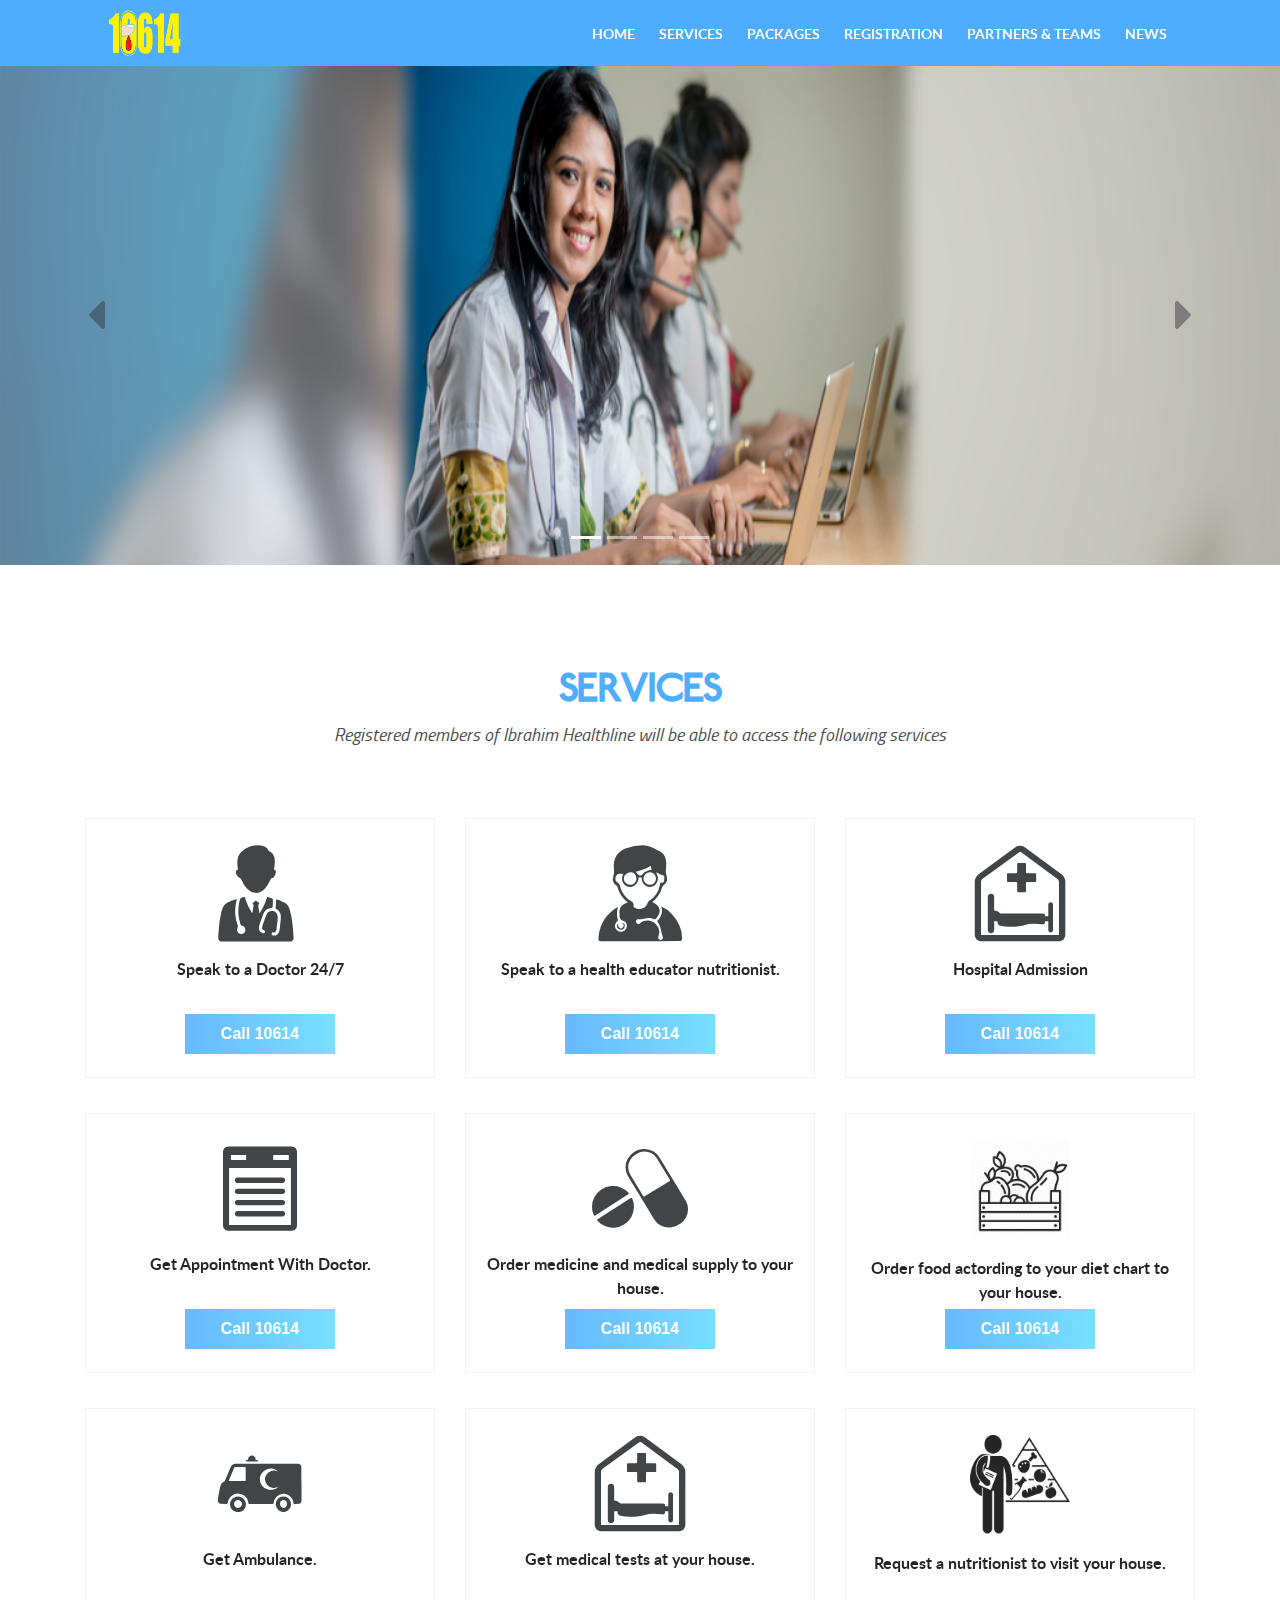
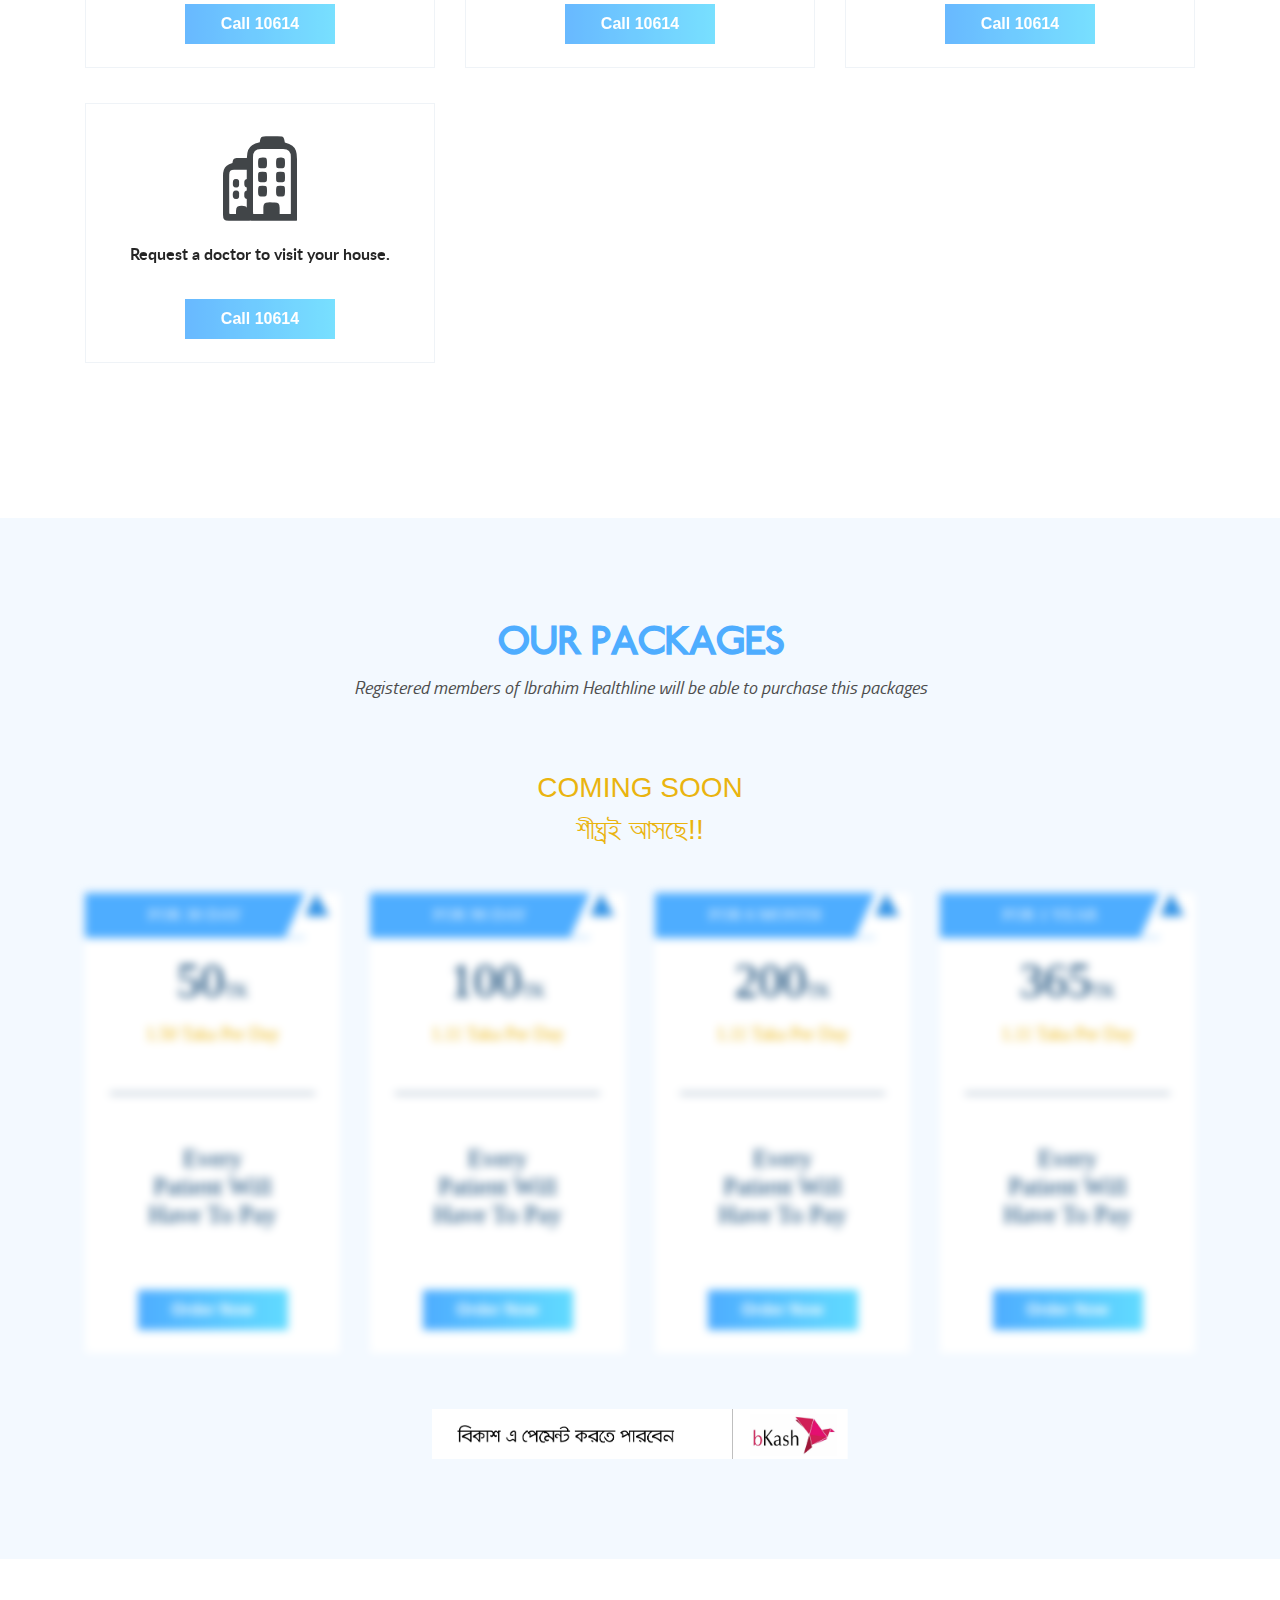
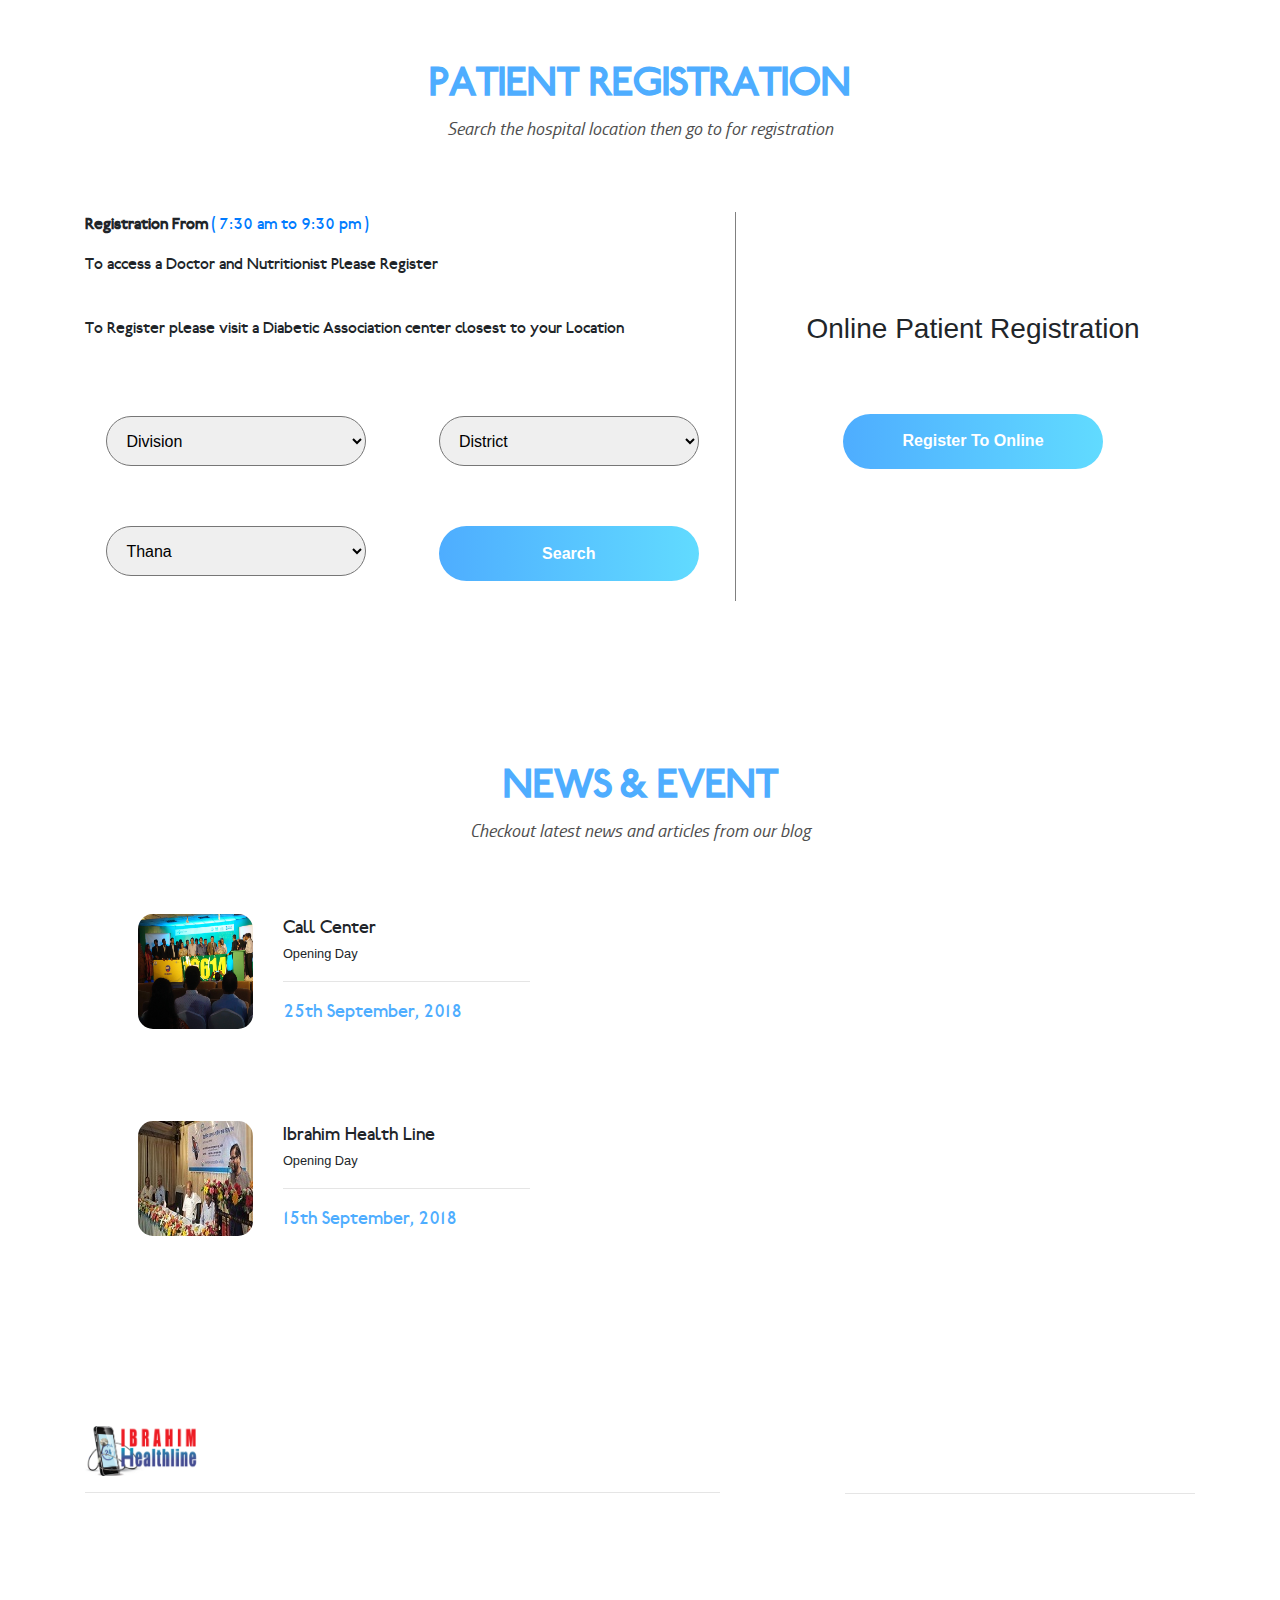
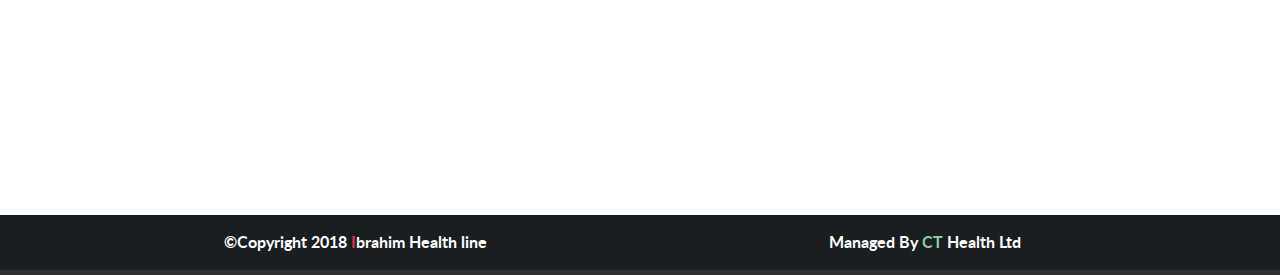
<file: index.html>
<!DOCTYPE html>
<html lang="en">
<head>
    <meta charset="UTF-8">
    <title>IHealthLine</title>
    <meta charset="utf-8">
    <meta name="viewport" content="width=device-width, initial-scale=1">
    <link rel="shortcut icon" type="image/x-icon" href="images/logo/logo-banner.png" class="">
    <link rel="stylesheet" href="css/bootstrap.css">
    <link rel="stylesheet" href="css/fontawesome-all.css">
    <link rel="stylesheet" href="css/icofont.min.css">
    <link rel="stylesheet" href="css/style.css">
    <link rel="stylesheet" href="css/responsive.css">
    <style>
        .carousel-inner img {
            width: 100%;
            height: 100%;
        }
    </style>
</head>
<body>
<a id="back2Top" title="Back to top" href="#"><i class="fa fa-caret-up"></i></a>
    <header class="bg-header">
        <div class="fixed-top">
            <div class="container">
                <div class="navbar-expand-lg">
                    <nav class="navbar" id="myMenu2">
                        <a href="index.html" class="navbar-brand">
                            &nbsp;<img src="images/logo/10614.png" alt="logo2" class="logo-responsive">
                            <!--<img src="images/logo/logo-banner.png" alt="logo" class="logo-responsive">-->
                        </a>
                        <button id="demo" class="navbar-toggler" type="button" data-toggle="collapse" data-target="#myMenu">
                            <span class="fa fa-bars fa-1x text-muted"></span>
                        </button>
                        <div class="collapse navbar-collapse" id="myMenu">
                            <ul id="mMenu" class="navbar-nav ml-auto">
                                <li class="nav-item"><a href="index.html" class="nav-link check">Home</a></li>
                                <li class="nav-item"><a href="#services" class="nav-link check">Services</a></li>
                                <li class="nav-item"><a href="#packages" class="nav-link check">Packages</a></li>
                                <li class="nav-item"><a href="#reg" class="nav-link check">Registration</a></li>
                                <li class="nav-item"><a href="team.html" class="nav-link check">Partners & Teams</a></li>
                                <li class="nav-item"><a href="#news" class="nav-link check">News</a></li>
                            </ul>
                        </div>
                    </nav>
                </div>
            </div>
        </div>
    </header>

    <!--*****************************************************************-->

    <main>
        <div class="header-gallery">
            <div id="myCarousel" class="carousel slide" data-ride="carousel" data-interval="1800">

                <!-- Indicators -->
                <ul class="carousel-indicators">
                    <li data-target="#myCarousel" data-slide-to="0" class="active"></li>
                    <li data-target="#myCarousel" data-slide-to="1"></li>
                    <li data-target="#myCarousel" data-slide-to="2"></li>
                    <li data-target="#myCarousel" data-slide-to="3"></li>
                </ul>

                <!-- The slideshow -->
                <div class="carousel-inner">
                    <div class="carousel-item active">
                        <a href="#" class="pop">
                            <img src="images/dummy/001.png" alt="3" class="top-gallery">
                        </a>
                    </div>
                </div>

                <!-- Left and right controls -->
                <a class="carousel-control-prev" href="#myCarousel" data-slide="prev">
                    <i class="fa fa-caret-left text-dark fa-3x"></i>
                </a>
                <a class="carousel-control-next" href="#myCarousel" data-slide="next">
                    <i class="fa fa-caret-right text-dark fa-3x"></i>
                </a>
            </div>
        </div>



        <section class="bg-services" id="services">
            <div class="container">
                <div class="row">
                    <div class="col-xl-12 col-lg-12 col-md-12">
                        <div class="content-title">
                            <h1>SERVICES</h1>
                            <small>Registered members of Ibrahim Healthline will be able to access the following services</small>
                        </div>
                    </div>
                </div>
                <div class="row">
                    <div class="col-xl-4 col-md-4 col-sm-6 col-12 text-center">
                        <div class="service-box">
                            <div class="inner-service">
                                <div class="pt-3 pb-3">
                                    <i class="icofont icofont-doctor icofont-6x"></i>
                                </div>
                                <p>Speak to a Doctor 24/7</p>
                            </div>
                            <!--<a href="#" class="btn btn-services">Call 10614</a>-->
                            <button class="btn-hover-p color-3 call">Call 10614</button>
                        </div>
                    </div>

                    <div class="col-xl-4 col-md-4 col-sm-6 col-12 text-center">
                        <div class="service-box">
                            <div class="inner-service">
                                <div class="pt-3 pb-3">
                                    <i class="icofont icofont-doctor-alt icofont-6x"></i>
                                </div>
                                <p>Speak to a health educator nutritionist.</p>
                            </div>
                            <button class="btn-hover-p color-3 call">Call 10614</button>
                        </div>
                    </div>

                    <div class="col-xl-4 col-md-4 col-sm-6 col-12 text-center">
                        <div class="service-box">
                            <div class="inner-service">
                                <div class="pt-3 pb-3">
                                    <i class="icofont icofont-patient-bed icofont-6x"></i>
                                </div>
                                <p>Hospital Admission</p>
                            </div>
                            <button class="btn-hover-p color-3 call">Call 10614</button>
                        </div>
                    </div>

                    <div class="col-xl-4 col-md-4 col-sm-6 col-12 text-center">
                        <div class="service-box">
                            <div class="inner-service">
                                <div class="pt-3 pb-3">
                                    <i class="icofont icofont-list icofont-6x"></i>
                                </div>
                                <p>Get Appointment With Doctor.</p>
                            </div>
                            <button class="btn-hover-p color-3 call">Call 10614</button>
                        </div>
                    </div>

                    <div class="col-xl-4 col-md-4 col-sm-6 col-12 text-center">
                        <div class="service-box">
                            <div class="inner-service">
                                <div class="pt-3 pb-3">
                                    <i class="icofont icofont-pills icofont-6x"></i>
                                </div>
                                <p>Order medicine and medical supply to your house.</p>
                            </div>
                            <button class="btn-hover-p color-3 call">Call 10614</button>
                        </div>
                    </div>

                    <div class="col-xl-4 col-md-4 col-sm-6 col-12 text-center">
                        <div class="service-box">
                            <div class="inner-service">
                                <div class="pt-3 pb-3">
                                    <img src="images/Fruit_box-512.png" alt="service" class="service-img-res">
                                </div>
                                <p>Order food actording to your diet chart to your house.</p>
                            </div>
                            <button class="btn-hover-p color-3 call">Call 10614</button>
                        </div>
                    </div>

                    <div class="col-xl-4 col-md-4 col-sm-6 col-12 text-center">
                        <div class="service-box">
                            <div class="inner-service">
                                <div class="pt-3 pb-3">
                                    <i class="icofont icofont-ambulance-crescent icofont-6x"></i>
                                </div>
                                <p>Get Ambulance.</p>
                            </div>
                            <button class="btn-hover-p color-3 call">Call 10614</button>
                        </div>
                    </div>

                    <div class="col-xl-4 col-md-4 col-sm-6 col-12 text-center">
                        <div class="service-box">
                            <div class="inner-service">
                                <div class="pt-3 pb-3">
                                    <i class="icofont icofont-patient-bed icofont-6x"></i>
                                </div>
                                <p>Get medical tests at your house.</p>
                            </div>
                            <button class="btn-hover-p color-3 call">Call 10614</button>
                        </div>
                    </div>

                    <div class="col-xl-4 col-md-4 col-sm-6 col-12 text-center">
                        <div class="service-box">
                            <div class="inner-service">
                                <div class="pt-3 pb-3">
                                    <img src="images/kurse.png" alt="service" class="service-img-res">
                                </div>
                                <p>Request a nutritionist to visit your house.</p>
                            </div>
                            <button class="btn-hover-p color-3 call">Call 10614</button>
                        </div>
                    </div>

                    <div class="col-xl-4 col-md-4 col-sm-6 col-12 text-center">
                        <div class="service-box">
                            <div class="inner-service">
                                <div class="pt-3 pb-3">
                                    <i class="icofont icofont-building-alt icofont-6x"></i>
                                </div>
                                <p>Request a doctor to visit your house.</p>
                            </div>
                            <button class="btn-hover-p color-3 call">Call 10614</button>
                        </div>
                    </div>
                </div>
            </div>
        </section>

        <section class="bg-packages" id="packages">
            <div class="container">
                <div class="row">
                    <div class="col-xl-12 col-lg-12 col-md-12">
                        <div class="content-title">
                            <h1>OUR PACKAGES</h1>
                            <small>Registered members of Ibrahim Healthline will be able to purchase this packages</small>
                        </div>
                    </div>
                </div>
                <div class="row">
                    <div class="col-md-12">
                        <h3 class="text-center text-web">COMING SOON</h3>
                        <h3 class="text-center text-web">শীঘ্রই আসছে!!</h3>
                    </div>
                    <div class="col-xl-3 col-lg-3 col-md-6 col-sm-6 col-12 text-center pt-3 pb-3">
                        <div class="pack">
                            <p class="img-top-one for-day">FOR 30 DAY</p>
                            <p class="img-top-two"></p>
                            <div class="package-top">
                                <p class="tk-one">50<span class="tk-two">TK</span></p>
                                <p class="tk-per-day">1.50 Taka Per Day</p>
                                <img src="images/packages/hr.png" alt="">
                                <p class="package-every">Every<br>
                                    Patient Will<br>
                                    Have To Pay</p>
                                <button class="btn-hover-p color-3">Order Now</button>
                            </div>
                        </div>
                    </div>
                    <div class="col-xl-3 col-lg-3 col-md-6 col-sm-6 col-12 text-center pt-3 pb-3">
                        <div class="pack">
                            <p class="img-top-one for-day">FOR 90 DAY</p>
                            <p class="img-top-two"></p>
                            <div class="package-top">
                                <p class="tk-one">100<span class="tk-two">TK</span></p>
                                <p class="tk-per-day">1.11 Taka Per Day</p>
                                <img src="images/packages/hr.png" alt="">
                                <p class="package-every">Every<br>
                                    Patient Will<br>
                                    Have To Pay</p>
                                <button class="btn-hover-p color-3">Order Now</button>
                            </div>
                        </div>
                    </div>
                    <div class="col-xl-3 col-lg-3 col-md-6 col-sm-6 col-12 text-center pt-3 pb-3">
                        <div class="pack">
                            <p class="img-top-one for-day">FOR 6 MONTH</p>
                            <p class="img-top-two"></p>
                            <div class="package-top">
                                <p class="tk-one">200<span class="tk-two">TK</span></p>
                                <p class="tk-per-day">1.11 Taka Per Day</p>
                                <img src="images/packages/hr.png" alt="">
                                <p class="package-every">Every<br>
                                    Patient Will<br>
                                    Have To Pay</p>
                                <button class="btn-hover-p color-3">Order Now</button>
                            </div>
                        </div>
                    </div>
                    <div class="col-xl-3 col-lg-3 col-md-6 col-sm-6 col-12 text-center pt-3 pb-3">
                        <div class="pack">
                            <p class="img-top-one for-day">FOR 1 YEAR</p>
                            <p class="img-top-two"></p>
                            <div class="package-top">
                                <p class="tk-one">365<span class="tk-two">TK</span></p>
                                <p class="tk-per-day">1.11 Taka Per Day</p>
                                <img src="images/packages/hr.png" alt="">
                                <p class="package-every">Every<br>
                                    Patient Will<br>
                                    Have To Pay</p>
                                <button class="btn-hover-p color-3">Order Now</button>
                            </div>
                        </div>
                    </div>
                    <div class="row m-auto bkash-section">
                        <img src="images/packages/bkash.png" alt="" class="bkash img-responsive2">
                    </div>
                </div>
            </div>
        </section>

        <section class="bg-reges" id="reg">
            <div class="container">
                <div class="row">
                    <div class="col-xl-12 col-lg-12 col-md-12">
                        <div class="content-title">
                            <h1>PATIENT REGISTRATION</h1>
                            <small>Search the hospital location then go to for registration</small>
                        </div>
                    </div>
                </div>
                <div class="row">
                    <div class="col-md-7 col-sm-12">
                        <p><b>Registration From</b> <span class="text-primary">( 7:30 am  to  9:30 pm  )</span></p>
                        <p>To access a Doctor and Nutritionist Please Register</p>
                        <br/>
                        <p>To Register please visit a Diabetic Association center closest to your Location</p>
                        <form>
                            <div class="row">
                                <div class="col-md-6 col-sm-12 check-box">
                                    <select class="">
                                        <option value="division">Division</option>
                                        <option value="">Dhaka</option>
                                        <option value="">Chittagong</option>
                                        <option value="">Rajshahi</option>
                                        <option value="">Shylet</option>
                                        <option value="">Mymensingh</option>
                                        <option value="">Khulna</option>
                                        <option value="">Barisal</option>
                                        <option value="">Rangpur</option>
                                    </select>
                                </div>
                                <div class="col-md-6 col-sm-12 check-box">
                                    <select class="">
                                        <option value="district">District</option>
                                    </select>
                                </div>
                            </div>
                            <div class="row">
                                <div class="col-md-6 col-sm-12 check-box">
                                    <select class="">
                                        <option value="thana">Thana</option>
                                    </select>
                                </div>
                                <div class="col-md-6 col-sm-12 check-box">
                                    <button class="btn-hover color-3">Search</button>
                                </div>
                            </div>
                        </form>
                    </div>
                    <div class="col-md-5 col-sm-12 online-css">
                        <div class="">
                            <h3 class="text-center">Online Patient Registration</h3>
                            <div class="check-box">
                                <button id="onlineButton" class="btn-hover color-3" onclick="window.location.href='reg.html'; autoId();">Register To Online</button>
                                <!--<a href="new-registration.html#preges" class="btn btn-reges color-3">Register To Online</a>-->
                            </div>
                        </div>
                    </div>
                </div>
            </div>
        </section>

        <section class="bg-news" id="news">
            <div class="container">
                <div class="row">
                    <div class="col-xl-12 col-lg-12 col-md-12">
                        <div class="content-title">
                            <h1>NEWS & EVENT</h1>
                            <small>Checkout latest news and articles from our blog</small>
                        </div>
                    </div>
                </div>

                <div class="row">
                    <div class="col-md-5 col-sm-12">
                        <div class="row">
                            <div class="col-md-5 col-sm-12 col-12 text-right">
                                <img src="images/news/DSC_0494.jpg" class="news-image">
                            </div>
                            <div class="col-md-7 news-box">
                                <p>Call Center</p>
                                <small>Opening Day</small>
                                <hr>
                                <p><span style="color: #4eadff">25th September, 2018</span></p>
                                <br/>
                            </div>
                        </div>
                        <br/>
                        <br/>
                        <br/>
                        <div class="row">
                            <div class="col-md-5 col-sm-12 col-12 text-right">
                                <img src="images/news/4.jpg" class="news-image">
                            </div>
                            <div class="col-md-7 col-sm-12 col-12 news-box">
                                <p>Ibrahim Health Line</p>
                                <small>Opening Day</small>
                                <hr>
                                <p><span style="color: #4eadff">15th September, 2018</span></p>
                                <br/>
                            </div>
                        </div>
                    </div>
                    <div class="col-md-7 col-sm-12 col-12 text-center">
                        <iframe width="100%" height="320" src="https://www.youtube.com/embed/KBcvNp6l2GQ" frameborder="0" allow="autoplay; encrypted-media" allowfullscreen></iframe>
                    </div>
                </div>
            </div>
        </section>

        <!--<section class="bg-partners">-->
            <!--<div class="container">-->
                <!--<div class="row">-->
                    <!--&lt;!&ndash;<div class="col-md-3"></div>&ndash;&gt;-->
                    <!--<div class="col-md-12 text-center">-->
                        <!--<a href="#"><img src="images/logo/logo1.png" class="parteners-logo"></a>-->
                        <!--<a href="#"><img src="images/logo/logo2.png" class="parteners-logo"></a>-->
                        <!--<a href="#"><img src="images/logo/logo3.png" class="parteners-logo"></a>-->
                    <!--</div>-->
                    <!--&lt;!&ndash;<div class="col-md-3"></div>&ndash;&gt;-->
                <!--</div>-->
            <!--</div>-->
        <!--</section>-->
    </main>

    <footer>
        <section class="bg-top-foot">
            <div class="container">
                <div class="row">
                    <div class="col-md-7 col-sm-12">
                        <img src="images/logo/logo-banner.png" class="footer-logo">
                        <hr class="text-dark"/>
                        <p>
                            Ibrahim Healthline was inaugurated by the Honorable Minister, Ministry of Cultural Affairs Bangladesh, Asaduzzaman Noor on Sunday, 15th May 2016. Bangladesh Diabetic Association (BADAS) has more than 95 Centers across the country including the Affiliated and Sub-Affiliated Centers.
                            <br/><br/>To improve access to health care and in order to provide better accessibility to patients Bangladesh Diabetic Association (BADAS) opened its own telehealth service, Ibrahim Healthline. Patients can now have access to healthcare service through their mobiles. The Call Center of Ibrahim Healthline is currently being operated at National Healthcare Network (NHN), an enterprise of BADAS with over 20 medical centers.
                        </p>
                    </div>
                    <!--<div class="col-md-1"></div>-->
                    <div class="col-md-1"></div>
                    <div class="col-md-4 col-sm-12">
                        <h2>Contact Us</h2>
                        <hr class="text-dark"/>
                        <p><i class="fa fa-phone mr-3"></i>+880-1728-242424</p>
                        <p><i class="fa fa-envelope mr-3"></i>ihealth-line@gmail.com</p>
                        <p><i class="fab fa-facebook-f mr-3"></i>facebook/ihealthline.com</p>
                        <p><i class="fa fa-map-marker mr-3"></i>125/1, Darus Salam (Technical More), Mirpur-1, Dhaka 1216</p>
                    </div>
                </div>
            </div>
        </section>
        <section class="bg-middele-foot">
            <div class="container">
                <div class="row">
                    <div class="col-md-6 col-sm-12 footer-align">
                        <p>©Copyright 2018 <span class="text-danger">I</span>brahim Health line</p>
                    </div>
                    <div class="col-md-6 col-sm-12 footer-align">
                        <p>Managed By <span class="text-lemon">CT</span> Health Ltd</p>
                    </div>
                </div>
            </div>
        </section>
        <section class="bg-last-foot">

        </section>
    </footer>
<script src="js/jquery-3.3.1.js"></script>
<script src="js/bootstrap.js"></script>
<script src="js/script.js"></script>
<script>

</script>
</body>
</html>
</file>
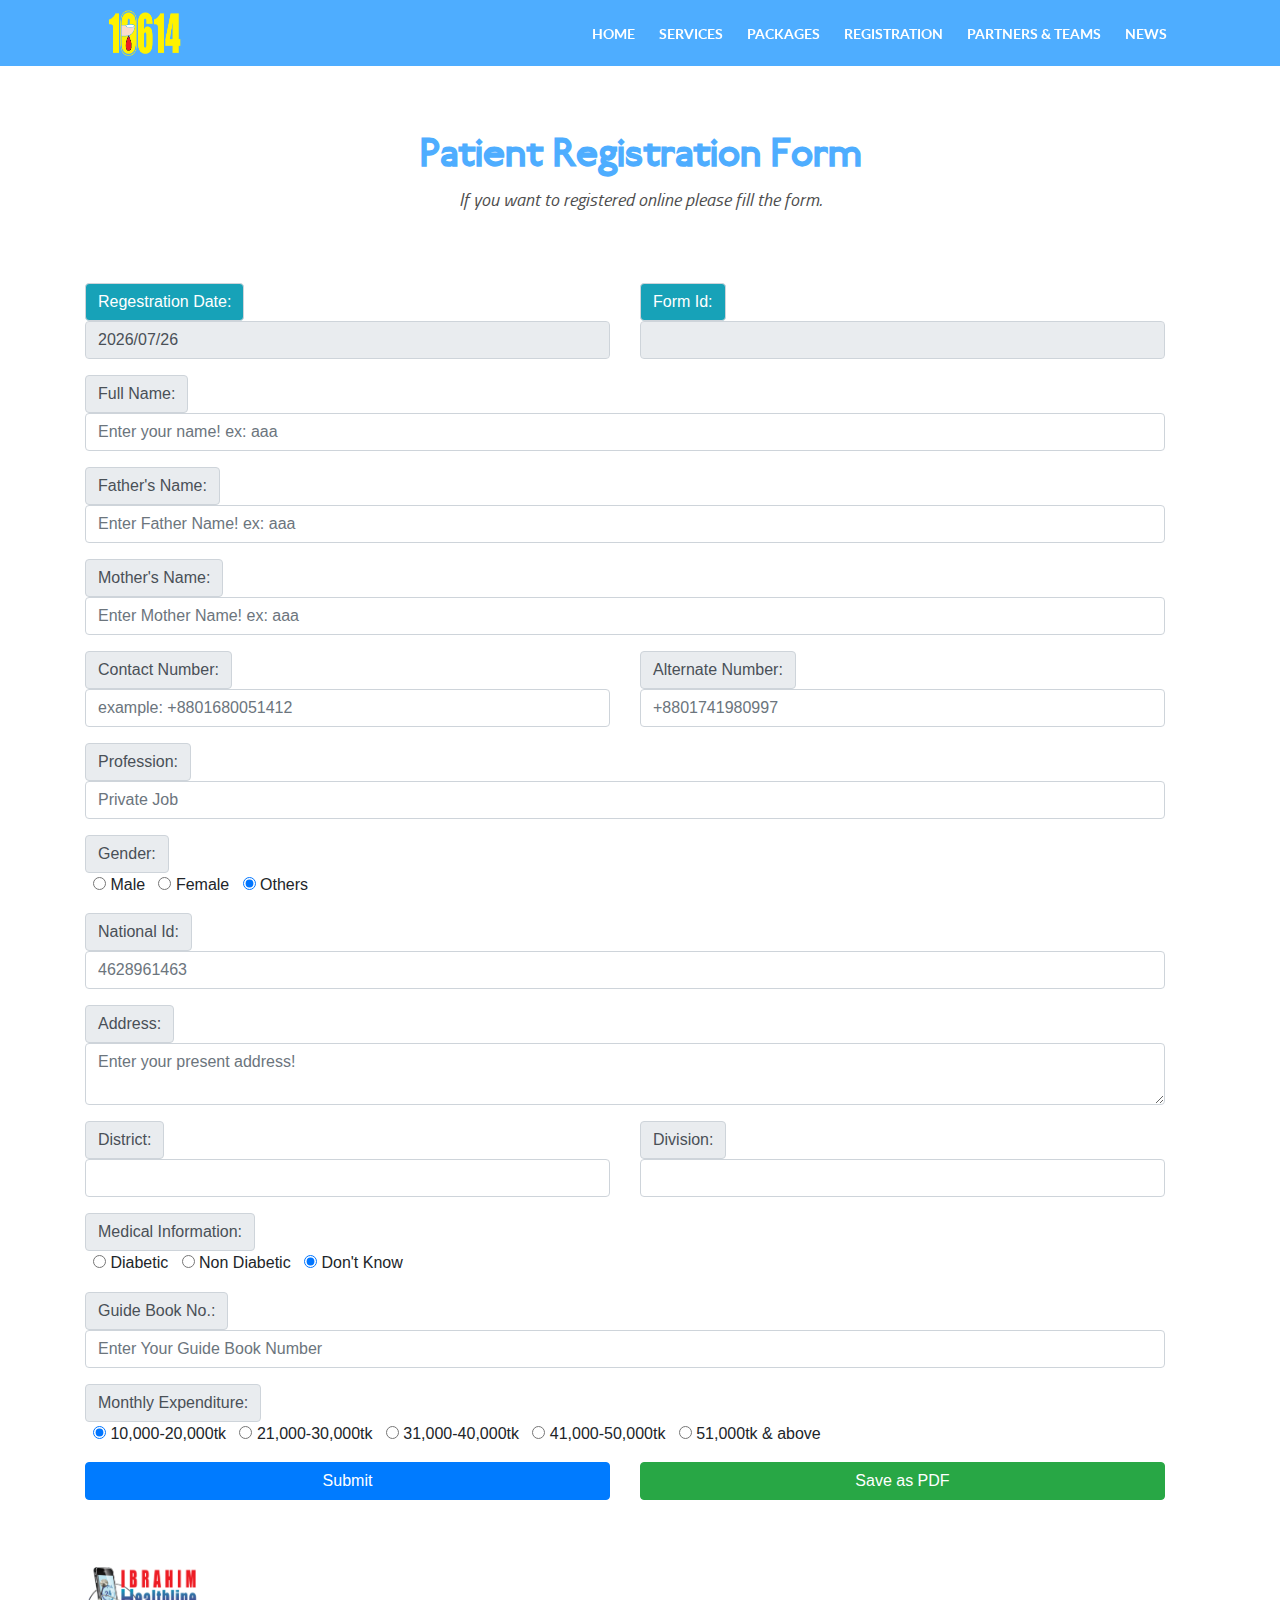
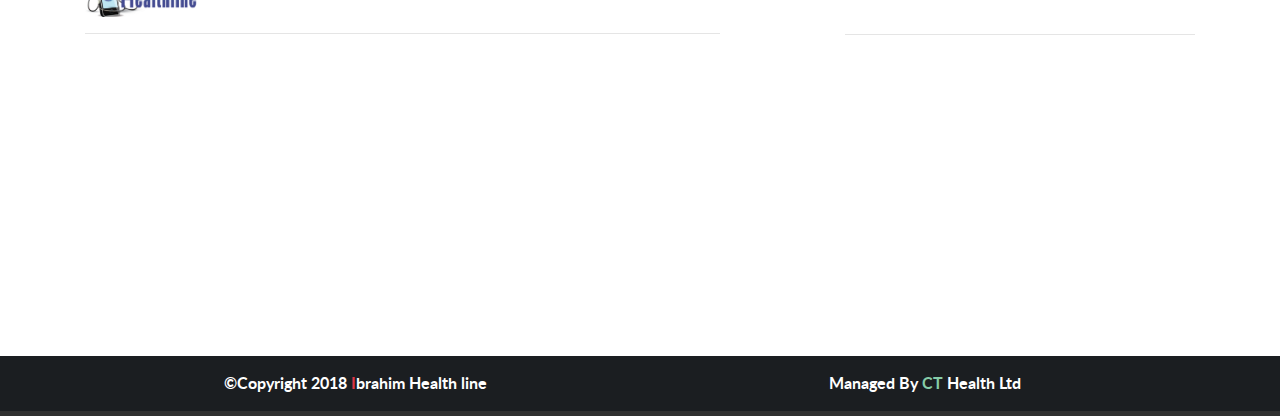
<file: reg.html>
<!DOCTYPE html>
<html lang="en">
<head>
    <meta charset="UTF-8">
    <title>IhealthLine</title>
    <meta charset="utf-8">
    <meta name="viewport" content="width=device-width, initial-scale=1">
    <link rel="shortcut icon" type="image/x-icon" href="images/logo/logo-banner.png" class="">
    <link rel="stylesheet" href="css/bootstrap.css">
    <link rel="stylesheet" href="css/fontawesome-all.css">
    <link rel="stylesheet" href="css/icofont.min.css">
    <link rel="stylesheet" href="css/style.css"/>
    <link rel="stylesheet" href="css/responsive.css"/>
</head>
<body>
<header class="bg-header">
    <div class="fixed-top">
        <div class="container">
            <div class="navbar-expand-lg">
                <nav class="navbar" id="myMenu2">
                    <a href="index.html" class="navbar-brand">
                        &nbsp;<img src="images/logo/10614.png" alt="logo2" class="logo-responsive">
                        <!--<img src="images/logo/logo-banner.png" alt="logo" class="logo-responsive">-->
                    </a>
                    <button id="demo" class="navbar-toggler" type="button" data-toggle="collapse" data-target="#myMenu">
                        <span class="fa fa-bars fa-1x text-muted"></span>
                    </button>
                    <div class="collapse navbar-collapse" id="myMenu">
                        <ul id="mMenu" class="navbar-nav ml-auto">
                            <li class="nav-item"><a href="index.html" class="nav-link check">Home</a></li>
                            <li class="nav-item"><a href="index.html#services" class="nav-link check">Services</a></li>
                            <li class="nav-item"><a href="index.html#packages" class="nav-link check">Packages</a></li>
                            <li class="nav-item"><a href="index.html#reg" class="nav-link check">Registration</a></li>
                            <li class="nav-item"><a href="team.html" class="nav-link check">Partners & Teams</a></li>
                            <li class="nav-item"><a href="index.html#news" class="nav-link check">News</a></li>
                        </ul>
                    </div>
                </nav>
            </div>
        </div>
    </div>
</header>
<main>
<section class="bg-reg">
    <div class="container">
        <div class="row">
            <div class="col-md-12 sohel-rana">
                <div class="content-title">
                    <h1>Patient Registration Form</h1>
                    <small>If you want to registered online please fill the form.</small>
                </div>
            </div>
        </div>
        <div class="row">
            <div class="col-md-12">
                <form action="" method="post">
                    <div class="input-group row">
                        <div class="col-md-6 mb-3">
                            <div class="input-group-prepend">
                                <span class="input-group-text" style="background-color: #17a2b8; color: white" id="rdatespan">Regestration Date: </span>
                            </div>
                            <input type="text" id="rdate" class="form-control" disabled>
                        </div>
                        <!--<div class="col-md-2"></div>-->
                        <div class="col-md-6 mb-3">
                            <div class="input-group-prepend">
                                <span class="input-group-text" style="background-color: #17a2b8; color: white" id="ridspan">Form Id: </span>
                            </div>
                            <input type="text" id="rid" class="form-control" disabled>
                        </div>
                    </div>


                    <div class="input-group row mb-3">
                        <div class="col-md-12">
                            <div class="input-group-prepend">
                                <span class="input-group-text" id="nameSpan">Full Name: </span>
                            </div>
                            <input type="text" placeholder="Enter your name! ex: aaa" class="form-control" id="name" required="" onkeyup="checkName(this)">
                        </div>
                    </div>

                    <div class="input-group row mb-3">
                        <div class="col-md-12">
                            <div class="input-group-prepend">
                                <span class="input-group-text" id="fnameSpan">Father's Name: </span>
                            </div>
                            <input type="text" placeholder="Enter Father Name! ex: aaa" class="form-control" id="fname" required="" onkeyup="checkName(this)">
                        </div>
                    </div>

                    <div class="input-group row mb-3">
                        <div class="col-md-12">
                            <div class="input-group-prepend">
                                <span class="input-group-text" id="mnameSpan">Mother's Name: </span>
                            </div>
                            <input type="text" placeholder="Enter Mother Name! ex: aaa" class="form-control" id="mname" required="" onkeyup="checkName(this)">
                        </div>
                    </div>



                    <div class="input-group row">
                        <div class="col-md-6 mb-3">
                            <div class="input-group-prepend">
                                <span class="input-group-text" id="conSpan">Contact Number: </span>
                            </div>
                            <input type="text" id="conNumber" class="form-control" placeholder="example: +8801680051412" onkeyup="checkName(this)">
                        </div>
                        <!--<div class="col-md-2"></div>-->
                        <div class="col-md-6 mb-3">
                            <div class="input-group-prepend">
                                <span class="input-group-text" id="aconSpan">Alternate Number: </span>
                            </div>
                            <input type="text" id="alterNumber" class="form-control" placeholder="+8801741980997" onkeyup="checkName(this)">
                        </div>
                    </div>

                    <div class="input-group row mb-3">
                        <div class="col-md-12">
                            <div class="input-group-prepend">
                                <span class="input-group-text" id="profSpan">Profession: </span>
                            </div>
                            <input type="text" placeholder="Private Job" class="form-control" id="prof" required="" onkeyup="checkName(this)">
                        </div>
                    </div>

                    <div class="input-group row mb-3">
                        <div class="col-md-3">
                            <div class="input-group-prepend">
                                <span class="input-group-text" id="gSpan">Gender: </span>
                            </div>
                        </div>
                        <div class="col-md-9 ml-2">
                            <input type="radio" name="gradio" value="male"  onclick="tempG(this)"> Male &nbsp;
                            <input type="radio" name="gradio" value="female" onclick="tempG(this)"> Female &nbsp;
                            <input type="radio" name="gradio" value="common" onclick="tempG(this)" checked> Others
                        </div>
                    </div>


                    <div class="input-group row mb-3">
                        <div class="col-md-12">
                            <div class="input-group-prepend">
                                <span class="input-group-text" id="nidSpan">National Id: </span>
                            </div>
                            <input type="text" placeholder="4628961463" class="form-control" id="nid" required="" onkeyup="checkName(this)">
                        </div>
                    </div>



                    <div class="input-group row mb-3">
                        <div class="col-md-12">
                            <div class="input-group-prepend">
                                <span class="input-group-text" id="addSpan">Address: </span>
                            </div>
                            <textarea placeholder="Enter your present address!" class="form-control" id="address" required="" onkeyup="checkName(this)"></textarea>
                        </div>
                    </div>

                    <div class="input-group row">
                        <div class="col-md-6 mb-3">
                            <div class="input-group-prepend">
                                <span class="input-group-text" id="distSpan">District: </span>
                            </div>
                            <input type="text" id="dist" class="form-control" onkeyup="checkName(this)">
                        </div>
                        <!--<div class="col-md-2"></div>-->
                        <div class="col-md-6 mb-3">
                            <div class="input-group-prepend">
                                <span class="input-group-text" id="divSpan">Division: </span>
                            </div>
                            <input type="text" id="div" class="form-control" onkeyup="checkName(this)">
                        </div>
                    </div>


                    <div class="input-group row mb-3">
                        <div class="col-md-3">
                            <div class="input-group-prepend">
                                <span class="input-group-text" id="mediSpan">Medical Information: </span>
                            </div>
                        </div>
                        <div class="col-md-9 ml-2">
                            <input type="radio" name="mediradio" value="diabetic" onclick="tempOn(this)"> Diabetic &nbsp;
                            <input type="radio" name="mediradio" value="nondiabetic" onclick="tempOn2(this)"> Non Diabetic &nbsp;
                            <input type="radio" name="mediradio" value="dontdiabetic" onclick="tempOn2(this)" checked> Don't Know &nbsp;
                        </div>
                        <div class="col-md-12">
                            <span id="diabeticMessage" class=""></span>
                        </div>
                    </div>

                    <div class="input-group row mb-3">
                        <div class="col-md-12">
                            <div class="input-group-prepend">
                                <span class="input-group-text" id="guiSpan">Guide Book No.: </span>
                            </div>
                            <input type="text" placeholder="Enter Your Guide Book Number" class="form-control" id="guide" onkeyup="checkName(this)">
                        </div>
                    </div>

                    <div class="input-group row mb-3">
                        <div class="col-md-3">
                            <div class="input-group-prepend">
                                <span class="input-group-text" id="mincSpan">Monthly Expenditure: </span>
                            </div>
                        </div>
                        <div class="col-md-9 ml-2">
                            <input type="radio" name="mincradio" value="me1" checked onclick="tempExp(this)"> 10,000-20,000tk &nbsp;
                            <input type="radio" name="mincradio" value="me2" onclick="tempExp(this)"> 21,000-30,000tk &nbsp;
                            <input type="radio" name="mincradio" value="me3" onclick="tempExp(this)"> 31,000-40,000tk &nbsp;
                            <input type="radio" name="mincradio" value="me4" onclick="tempExp(this)"> 41,000-50,000tk &nbsp;
                            <input type="radio" name="mincradio" value="me5"onclick="tempExp(this)"> 51,000tk & above &nbsp;
                        </div>
                    </div>

                    <div class="input-group row mb-3">
                        <div class="col-md-6">
                            <input type="submit" name="btn" value="Submit" class="btn btn-primary btn-block" onmouseover="check();" onmouseout="check2()">
                        </div>
                        <div class="col-md-6">
                            <input type="button" name="btn1" value="Save as PDF" class="btn btn-success btn-block">
                        </div>
                        <div class="col-md-12 text-center">
                            <span id="btnMessage" class=""></span>
                        </div>
                    </div>
                </form>
            </div>
        </div>
    </div>
</section>
</main>
<footer>
    <section class="bg-top-foot">
        <div class="container">
            <div class="row">
                <div class="col-md-7 col-sm-12">
                    <img src="images/logo/logo-banner.png" class="footer-logo">
                    <hr class="text-dark"/>
                    <p>
                        Ibrahim Healthline was inaugurated by the Honorable Minister, Ministry of Cultural Affairs Bangladesh, Asaduzzaman Noor on Sunday, 15th May 2016. Bangladesh Diabetic Association (BADAS) has more than 95 Centers across the country including the Affiliated and Sub-Affiliated Centers.
                        <br/><br/>To improve access to health care and in order to provide better accessibility to patients Bangladesh Diabetic Association (BADAS) opened its own telehealth service, Ibrahim Healthline. Patients can now have access to healthcare service through their mobiles. The Call Center of Ibrahim Healthline is currently being operated at National Healthcare Network (NHN), an enterprise of BADAS with over 20 medical centers.
                    </p>
                </div>
                <!--<div class="col-md-1"></div>-->
                <div class="col-md-1"></div>
                <div class="col-md-4 col-sm-12">
                    <h2>Contact Us</h2>
                    <hr class="text-dark"/>
                    <p><i class="fa fa-phone mr-3"></i>+880-1728-242424</p>
                    <p><i class="fa fa-envelope mr-3"></i>ihealth-line@gmail.com</p>
                    <p><i class="fab fa-facebook-f mr-3"></i>facebook/ihealthline.com</p>
                    <p><i class="fa fa-map-marker mr-3"></i>125/1, Darus Salam (Technical More), Mirpur-1, Dhaka 1216</p>
                </div>
            </div>
        </div>
    </section>
    <section class="bg-middele-foot">
        <div class="container">
            <div class="row">
                <div class="col-md-6 col-sm-12 footer-align">
                    <p>©Copyright 2018 <span class="text-danger">I</span>brahim Health line</p>
                </div>
                <div class="col-md-6 col-sm-12 footer-align">
                    <p>Managed By <span class="text-lemon">CT</span> Health Ltd</p>
                </div>
            </div>
        </div>
    </section>
    <section class="bg-last-foot">

    </section>
</footer>
<script>
    var utc = new Date().toJSON().slice(0,10).replace(/-/g,'/');
    // document.write(utc);
    document.getElementById('rdate').value= utc;

    function tempExp(radio) {
        if (radio.checked){
            document.getElementById('mincSpan').style.background = '#17a2b8';
            document.getElementById('mincSpan').style.color = 'white';
        }
    }

    function tempG(radio) {
        if (radio.checked){
            document.getElementById('gSpan').style.background = '#17a2b8';
            document.getElementById('gSpan').style.color = 'white';
        }
    }


    function tempOn(radio){
        if(radio.checked)
        {
            document.getElementById('mediSpan').style.background = '#17a2b8';
            document.getElementById('mediSpan').style.color = 'white';
            document.getElementById('diabeticMessage').style.color = 'green';
            // alert('Please submit the online form after that visit nearest center along with your diabetic book to complete registration!');
            document.getElementById('diabeticMessage').innerHTML = "Please submit the online form after that visit nearest center along with your diabetic book to complete registration!";
        }
    }

    function tempOn2(radio){
        if(radio.checked)
        {
            document.getElementById('mediSpan').style.background = '#17a2b8';
            document.getElementById('mediSpan').style.color = 'white';
            document.getElementById('diabeticMessage').style.color = 'red';
            document.getElementById('diabeticMessage').innerHTML = "Please submit the online form & visit your nearest center to complete registration!";
        }
    }

    function check() {
        document.getElementById('btnMessage').innerHTML = "Please submit the form & go to the search center & look up your nearest center!";
        document.getElementById('btnMessage').style.color = 'green';
        // document.getElementById('btnMessage').style.color = "green !important";
    }

    function check2() {
        document.getElementById('gSpan').style.background = '#17a2b8';
        document.getElementById('btnMessage').innerHTML = "Please follow the instruction!";
        document.getElementById('btnMessage').style.color = 'red';
    }

    function checkName(touch) {
        // var regex = /[A-Z][a-zA-Z][^#&<>\"~;$^%{}?]{1,20}$/g;
        if (touch == document.getElementById('name'))
        {
            document.getElementById('nameSpan').style.background = '#17a2b8';
            document.getElementById('nameSpan').style.color = 'white';
        }
        else if (touch == document.getElementById('fname'))
        {
            document.getElementById('fnameSpan').style.background = '#17a2b8';
            document.getElementById('fnameSpan').style.color = 'white';
        }
        else if (touch == document.getElementById('mname'))
        {
            document.getElementById('mnameSpan').style.background = '#17a2b8';
            document.getElementById('mnameSpan').style.color = 'white';
        }
        else if (touch == document.getElementById('conNumber'))
        {
            document.getElementById('conSpan').style.background = '#17a2b8';
            document.getElementById('conSpan').style.color = 'white';
        }
        else if (touch == document.getElementById('alterNumber'))
        {
            document.getElementById('aconSpan').style.background = '#17a2b8';
            document.getElementById('aconSpan').style.color = 'white';
        }
        else if (touch == document.getElementById('prof'))
        {
            document.getElementById('profSpan').style.background = '#17a2b8';
            document.getElementById('profSpan').style.color = 'white';
        }
        else if (touch == document.getElementById('nid'))
        {
            document.getElementById('nidSpan').style.background = '#17a2b8';
            document.getElementById('nidSpan').style.color = 'white';
        }
        else if (touch == document.getElementById('address'))
        {
            document.getElementById('addSpan').style.background = '#17a2b8';
            document.getElementById('addSpan').style.color = 'white';
        }
        else if (touch == document.getElementById('dist'))
        {
            document.getElementById('distSpan').style.background = '#17a2b8';
            document.getElementById('distSpan').style.color = 'white';
        }
        else if (touch == document.getElementById('div'))
        {
            document.getElementById('divSpan').style.background = '#17a2b8';
            document.getElementById('divSpan').style.color = 'white';
        }
        else if (touch == document.getElementById('guide'))
        {
            document.getElementById('guiSpan').style.background = '#17a2b8';
            document.getElementById('guiSpan').style.color = 'white';
        };
    }
</script>
<script src="js/jquery-3.3.1.js"></script>
<script src="js/bootstrap.js"></script>
<script src="js/script.js"></script>
</body>
</html>
</file>
<file: css/style.css>
@font-face {
    font-family: 'latobold';
    src: url('../letterfonts/lato-bold-webfont.woff2') format('woff2'),
    url('../letterfonts/lato-bold-webfont.woff') format('woff');
    font-weight: normal;
    font-style: normal;
}


@font-face {
    font-family: 'railway';
    src: url('../letterfonts/railway-webfont.woff2') format('woff2'),
    url('../letterfonts/railway-webfont.woff') format('woff');
    font-weight: normal;
    font-style: normal;
}


@font-face {
    font-family: 'titillium';
    src: url('../letterfonts/titillium-regularitalic-webfont.woff2') format('woff2'),
    url('../letterfonts/titillium-regularitalic-webfont.woff') format('woff');
    font-weight: normal;
    font-style: normal;
}



.bg-header{
    /*background-image:url("../images/header/header.png");*/
    /*background-attachment: fixed;*/
    /*background-repeat: no-repeat;*/
    /*background-size: cover;*/
    background-color: #f3f9ff;
    background-attachment: fixed;
}

#back2Top {
    height: 35px;
    width: 35px !important;
    border-radius: 50%;
    overflow: hidden;
    z-index: 999;
    display: none;
    /*cursor: pointer;*/
    /*-moz-transform: rotate(270deg);*/
    /*-webkit-transform: rotate(270deg);*/
    /*-o-transform: rotate(270deg);*/
    /*-ms-transform: rotate(270deg);*/
    /*transform: rotate(270deg);*/
    position: fixed;
    bottom: 70px;
    right: 30px;
    background-color: black;
    color: #4eadff;
    text-align: center;
    font-size: 20px;
    text-decoration: none;
}
#back2Top:hover {
    background-color: #86cca8;
    color: white;
}


.fixed-top {
    position: fixed;
    top: 0;
    right: 0;
    left: 0;
    z-index: 1030;
    background-image: url("../images/header/header.png");
    background-attachment: fixed;
}

.text-web{
    color: #eab40f;
}


/*************************MENU***************************/
.img-responsive{
    margin-top: 35px;
    height: 550px;
    width: 100%;
}

.partners{
    margin-top: 80px;
}

.triangle-logo{
    width: 170px;
    height: 120px;
    margin-top: 65px;
}

.logo-responsive{
    height: 50px;
    width: 75px;
    margin: 3px 0px;
    /*margin-right: 10px;*/
}

.navbar {
    position: relative;
    display: -ms-flexbox;
    display: flex;
    -ms-flex-wrap: wrap;
    flex-wrap: wrap;
    -ms-flex-align: center;
    align-items: center;
    -ms-flex-pack: justify;
    justify-content: space-between;
    padding: 0rem 1rem;
}


.navbar-expand-lg .navbar-nav .nav-link {
    padding: 15px 25px;
    text-align: center;
    font-size: 14px;
    text-transform: uppercase;
    color: white !important;
    font-family: latobold;
}


.header-element{
    padding-top: 45px;
    text-align: center;
}

.header-element h1{
    margin: 0;
    padding: 25px 0 0 0;
    font-family: latobold;
    font-size: 120px;
    color: white;
}

.wave-responsive{
    padding-top: 180px;
}

/***********************services*********************************/



.bg-services{
    /*background-image: url("../images/services/baby-3.png");*/
    /*background-size: cover;*/
    /*background-repeat: no-repeat;*/
    /*background-attachment: fixed;*/
    /*!*min-height: 913px;*!*/
    /*!*width: 100%;*!*/
    padding-bottom: 120px;
    background-color: white;
}


.content-title{
    text-align: center;
    padding-top: 120px;
    padding-bottom: 70px;
}

.content-title h1 {
    font-size: 40px;
    font-family: railway;
    color: #4eadff;
    font-weight: bold;
}

.content-title small{
    font-family: titillium;
    font-size: 18px;
    color: #4d4d4d;
}

.service-box{
    height: 200px;
    width: 260px;
    background-color: white;
    margin-bottom: 10%;
    text-align: center;
    padding-top: 10px;
    border: 1px solid #edf2f6;
    transition: 1s;
    opacity: 0.85;
}

.service-box p{
    font-family: latobold;
    font-size: 16px;
    color: black;
    padding: 0 5%;
}

.service-box:hover{
    transform: scale(1.03);
    opacity: 1;
    box-shadow: 0px 0px 30px 0px rgba(160, 235, 255, 0.6);
    /*transition: 0.3s ease-in-out;*/
}

.inner-service{
    height: 135px;
}

/*.service-box .btn-hover-p{*/
    /*display: none;*/
/*}*/

/*.service-box:hover .btn-hover-p{*/
    /*display: block;*/
/*}*/
.service-box:hover i{
    color: #4eadff;
}

.service-box:hover .service-img-res{
    background-color: #4eadff;
}

/****************************PACKAGES***********************/
.bg-packages{
    min-height: 980px;
    background-color: #f3f9ff;
    background-attachment: fixed;
}


.img-top-one{
    background-image: url("../images/packages/top.png");
    height: 45px;
    width: 220px;
    float: left;
}

.img-top-two{
    background-image: url("../images/packages/top2.png");
    height: 25px;
    width: 25px;
    float: left;
}

.for-day{
    font: 17px Lato Black;
    color: white;
    margin: auto;
    padding-top: 12px;
}

.package-top{
    height: 460px;
    background-color: #ffffff;
    margin-top: 23px;
    width: 100%;
}

.tk-one{
    padding-top: 60px;
    font: 48px Bebas;
    color: #003b6d;
}

.tk-two{
    font: 18px Bebas;
    padding-top: 20px;
}

.tk-per-day{
    font: 18px Lato Bold;
    color: #eab40f;
    padding-bottom: 20px;
}

.package-every{
    font: 25px Raleway Medium;
    padding-top: 40px;
    color: #003b6d;
    padding-bottom: 45px;
}

.pack{
    filter: blur(4px);
}

/*.pack:hover{*/
    /*filter: blur(0px);*/
/*}*/

/*.image{*/
    /*background-image: url("../images/packages/btn.png");*/
    /*height: 40px;*/
    /*width: 150px;*/
/*}*/

.bkash-section{
    padding-top: 40px;
    padding-bottom: 100px;
}


.bkash:hover{
    transform: scale(1.03);
    opacity: 1;
    box-shadow: 0px 0px 30px 0px rgba(160, 235, 255, 0.6);
    transition: .5s;
}


.img-responsive2{
    height: 50px;
    object-fit: cover;
}

.btn-hover-p {
    width: 150px;
    font-size: 16px;
    font-weight: 600;
    color: #fff;
    cursor: pointer;
    /*margin-top: 60px;*/
    height: 40px;
    text-align:center;
    border: none;
    background-size: 300% 100%;

    /*border-radius: 50px;*/
    moz-transition: all .4s ease-in-out;
    -o-transition: all .4s ease-in-out;
    -webkit-transition: all .4s ease-in-out;
    transition: all .4s ease-in-out;
}

.btn-hover-p:hover {
    background-position: 100% 0;
    moz-transition: all .4s ease-in-out;
    -o-transition: all .4s ease-in-out;
    -webkit-transition: all .4s ease-in-out;
    transition: all .4s ease-in-out;
}

.btn-hover-p:focus {
    outline: none;
}

.btn-hover-p.color-3 {
    background-image: linear-gradient(to right,  #4eadff,  #61dbff,  #047ce3, #4eadff);
    /*box-shadow: 0 4px 15px 0 rgba(116, 79, 168, 0.75);*/
}


/********************************REGES******************************/
.bg-reges{
    height: auto;
    width: 100%;
    background-color: white;
    background-attachment: fixed;
    padding-bottom: 60px;
}

.bg-reges p{
    font-family: railway;
    font-size: 16px;
}

select {
    /*-webkit-appearance: none;*/
    /*-webkit-border-radius: 10px;*/
    height: 50px;
    width: 260px;
    border-radius: 25px;
    padding: 1.5% 5%;
    margin-top: 60px;
}

select:focus,select:active {
    outline: none !important;
    box-shadow: none;
}


.buttons {
    margin: 10%;
    text-align: center;
}

.btn-hover {
    width: 260px;
    font-size: 16px;
    font-weight: 600;
    color: #fff;
    cursor: pointer;
    margin-top: 60px;
    margin-bottom: 20px;
    height: 55px;
    text-align:center;
    border: none;
    background-size: 300% 100%;

    border-radius: 50px;
    moz-transition: all .4s ease-in-out;
    -o-transition: all .4s ease-in-out;
    -webkit-transition: all .4s ease-in-out;
    transition: all .4s ease-in-out;
}

.btn-hover:hover {
    background-position: 100% 0;
    moz-transition: all .4s ease-in-out;
    -o-transition: all .4s ease-in-out;
    -webkit-transition: all .4s ease-in-out;
    transition: all .4s ease-in-out;
}

.btn-hover:focus {
    outline: none;
}

.btn-hover.color-3 {
    background-image: linear-gradient(to right,  #4eadff,  #61dbff,  #047ce3, #4eadff);
    /*box-shadow: 0 4px 15px 0 rgba(116, 79, 168, 0.75);*/
}

.online-css{
    border-left: 1px solid grey;
}

.online-css h3{
    margin-top: 210px;
}

/**************************************NEWS********************************/
.bg-news{
    /*background-image: url("../images/News & Event/Untitled-1.png");*/
    background: linear-gradient(#eef4fa, transparent), url("../images/news/Untitled-1.png");
    background-repeat: no-repeat;
    background-attachment: fixed;
    background-size: cover;
    padding-bottom: 120px;
}

.news-image{
    height: 115px;
    width: 115px;
    border-radius: 15px;
    /*margin-right: 20px;*/
}

.news-box p{
    font-family: railway;
    font-size: 18px;
    margin: 0;
    padding: 0;
}

/****************************PARTNERS**********************************/
.bg-partners{
    min-height: 220px;
    padding: 80px 0px;
    /*background-color: white;*/
    /*background-attachment: fixed;*/
}

.parteners-logo{
    height: 60px;
    width: 60px;
    margin-left: 15px;
    margin-right: 15px;
}


/****************************************FOOTER****************************/
.bg-top-foot{
    background-image: url("../images/header/header.png");
    background-repeat: no-repeat;
    background-attachment: fixed;
    background-size: cover;
    padding-top: 50px;
    padding-bottom: 50px;
}


.bg-top-foot h2{
    padding-top: 20px;
    font-size: 26px;
    color: white;
    font-family: railway;
}

.bg-top-foot p{
    font-family: latobold;
    font-size: 16px;
    color: white;
    text-align: justify;
    /*padding: 0 15% 0 0.5%;*/
}

.footer-logo{
    height: 50px;
    width: 115px;
}

.bg-middele-foot{
    min-height: 50px;
    width: 100%;
    background-color: #1b1e21;
}
.text-lemon{
    color: #86cca8;
}

.bg-middele-foot p{
    color: white;
    font-family: latobold;
    size: 16px;
    padding-top: 15px;
}

.bg-last-foot{
    height: 5px;
    width: 100%;
    background-color: #303030;
}

.footer-align{
    text-align: center;
}

.check-box{
    text-align: center;
}

.btn-reges{
    margin-top: 15px;
    height: 55px;
    width: 260px;
    border-radius: 35px;
    color: white;
    font-size: 18px;
    padding-top: 10px;
    /*margin:auto;*/
    background-image: linear-gradient(to right,  #4eadff,  #61dbff);
    moz-transition: all .4s ease-in-out;
    -o-transition: all .4s ease-in-out;
    -webkit-transition: all .4s ease-in-out;
    transition: all .4s ease-in-out;
}


.btn-reges:hover{
    color: white;
    moz-transition: all .4s ease-in-out;
    -o-transition: all .4s ease-in-out;
    -webkit-transition: all .4s ease-in-out;
    transition: all .4s ease-in-out;
    /*background-image: linear-gradient(to right,#61dbff,  #4eadff);*/
    background-image: linear-gradient(to right,  #4eadff,  #61dbff,  #047ce3, #4eadff);
}








/*****************************/
.bg-form{
    background: linear-gradient(#4eadff,transparent, #17a2b8), url("../images/form/reges.jpg");
    background-attachment: fixed;
    background-repeat: no-repeat;
    background-size: cover;
    padding: 120px 0px;
}


.form-h1{
    font-family: railway;
    font-size: 34px;
    text-align: center;
    color: white;
    font-weight: bold;
    margin-bottom: 30px;
    text-shadow: 0 0 3px white, 0 0 5px #0000FF;
    margin-top: 60px;
}

.btn-query{
    height: 55px;
    width: 175px;
    border-radius: 25px;
    background-color: #4eadff;
    font-size: 18px;
    font-family: railway;
    color: white;
    text-align: center;
}

.service-img-res{
    height: 100px;
    width: 100px;
}

#preges{display: none}



/*******************************************************/
/**************11/07/2018***************/
.header-gallery{
    text-align: center;
    padding-top: 65px;
}

.top-gallery{
    height: 500px !important;
    width: auto;
}
.look-dark{
    color: #17a2b8 !important;
}

/**********************************/
.sohel-rana{
    margin-top: 30px;
}

.team-title{
    font-family: railway;
    font-size: 26px;
    text-decoration: underline;
}

.doctot-img{
    height: 200px;
    width: 275px;
}

/***********/
</file>
<file: css/responsive.css>
@media screen and (max-width: 576px) {
    .header-gallery{
        text-align: center;
        margin-top: 0px;
    }

    .top-gallery{
        height: 250px !important;
        width: auto;
    }

    /*.logo-responsive{*/
        /*height: 45px;*/
        /*width: 75px;*/
        /*margin: 5px 0px;*/
        /*!*margin-right: 10px;*!*/
    /*}*/

    .navbar-expand-lg .navbar-nav .nav-link {
        padding: 20px 0px;
        text-align: center;
        font-size: 14px;
        text-transform: uppercase;
        color: white;
        font-family: latobold;
    }


    .form-h1{
        font-family: railway;
        font-size: 34px;
        text-align: center;
        color: white;
        font-weight: bold;
        margin-bottom: 30px;
        text-shadow: 0 0 3px white, 0 0 5px #0000FF;
        margin-top: 60px;
    }

    .img-top-two{
        display: none;
    }

    .bg-form{
        padding: 40px 0px;
    }

    .header-element{
        padding-top: 15px;
        text-align: center;
    }

    .triangle-logo{
        width: 100px;
        height: 70px;
        margin-top: 45px;
    }


    .header-element h1{
        margin: 0;
        padding: 5px 0 0 0;
        font-family: latobold;
        font-size: 60px;
        color: white;
    }

    .wave-responsive{
        height: 75px;
        width: 120px;
        padding-top: 10px;
    }

    .img-responsive{
        margin-top: 14px;
        height: 175px;
        object-fit: contain;
    }

    /************Services***************/
    .content-title{
        text-align: center;
        padding-top: 60px;
        padding-bottom: 23px;
    }

    .content-title h1 {
        font-size: 35px;
        font-family: railway;
        color: #4eadff;
        font-weight: bold;
    }

    .content-title small{
        font-family: titillium;
        font-size: 13px;
        color: #4d4d4d;
    }

    .service-box{
        height: 250px;
        width: 80%;
        background-color: white;
        margin:0 10% 10% 10%;
        text-align: center;
        padding-top: 10px;
        border: 1px solid #edf2f6;
        transition: 1s;
        opacity: 0.85;
    }

    .inner-service{
        height: 175px;
    }




    .service-box p{
        font-family: latobold;
        font-size: 14px;
        color: black;
        padding: 0 5%;
    }

    /**************Packages***********/
    .bg-news{
        /*background-image: url("../images/News & Event/Untitled-1.png");*/
        background: linear-gradient(#eef4fa, transparent), url("../images/news/Untitled-1.png");
        background-repeat: no-repeat;
        background-attachment: fixed;
        background-size: cover;
        padding-bottom: 60px;
    }
    .img-responsive2{
        height: 100%;
        width: 80%;
        margin:  0 10%;
    }

    .check-box{
        width: 100%;
        text-align: center;
    }

    .online-css{
        border-left: none;
        border-top: 1px solid #4eadff;
    }

    .online-css h3{
        margin-top: 50px;
        font-size: 22px;
        text-align: center;
    }

    .pack{
        width: 80%;
        margin: 0 10%;
    }
}

@media screen and (min-width: 577px) and (max-width: 769px){
    .top-gallery{
        height: 350px !important;
        width: auto;
    }

    .navbar-expand-lg .navbar-nav .nav-link {
        padding: 25px 0px;
        text-align: center;
        font-size: 14px;
        text-transform: uppercase;
        color: white;
        font-family: latobold;
    }

    .img-top-two{
        display: none;
    }

    .inner-service{
        height: 195px;
    }

    .service-box{
        height: 280px;
        width: 100%;
        background-color: white;
        margin-bottom: 10%;
        text-align: center;
        padding-top: 10px;
        border: 1px solid #edf2f6;
        transition: 1s;
        opacity: 0.85;
    }
    /*****************home***********/
    .header-element{
        padding-top: 20px;
        text-align: center;
    }

    .triangle-logo{
        width: 110px;
        height: 85px;
        margin-top: 45px;
    }

    .header-element h1{
        margin: 0;
        padding: 25px 0 0 0;
        font-family: latobold;
        font-size: 60px;
        color: white;
    }

    .wave-responsive{
        height: 85px;
        width: 120px;
        padding-top: 10px;
    }

    .img-responsive{
        margin-top: 14px;
        height: 225px;
        object-fit: contain;
    }

    .content-title{
        text-align: center;
        padding-top: 90px;
        padding-bottom: 35px;
    }

    .content-title h1 {
        font-size: 35px;
        font-family: railway;
        color: #4eadff;
        font-weight: bold;
    }

    .content-title small{
        font-family: titillium;
        font-size: 14px;
        color: #4d4d4d;
    }

    /***************Reges***********/
    .check-box{
        text-align: center;
    }


    select {
        /*-webkit-appearance: none;*/
        /*-webkit-border-radius: 10px;*/
        height: 50px;
        width: 320px;
        border-radius: 25px;
        padding: 1.5% 5%;
        margin-top: 60px;
    }

    .btn-hover{
        width: 320px;
        margin-bottom: 30px !important;
    }

    .online-css{
        border-left: none;
        border-top: 1px solid #4eadff;
    }

    .online-css h3{
        margin-top: 50px;
        font-size: 22px;
        text-align: center;
    }
}

@media screen and (min-width: 770px) and (max-width: 888px){
    .navbar-expand-lg .navbar-nav .nav-link {
        padding: 30px 0px;
        text-align: center;
        font-size: 14px;
        text-transform: uppercase;
        color: white;
        font-family: latobold;
    }
}

@media screen and (min-width: 889px) and (max-width: 1024px){
    .navbar-expand-lg .navbar-nav .nav-link {
        padding: 10px 25px;
        text-align: center;
        font-size: 14px;
        text-transform: uppercase;
        color: white;
        font-family: latobold;
    }
}

@media screen and (min-width: 770px) and (max-width: 1024px){
    .service-box{
        height: 280px;
        width: 100%;
        background-color: white;
        margin-bottom: 10%;
        text-align: center;
        padding-top: 10px;
        border: 1px solid #edf2f6;
        transition: 1s;
        opacity: 0.85;
    }

    .inner-service{
        height: 205px;
    }


    select {
        /*-webkit-appearance: none;*/
        /*-webkit-border-radius: 10px;*/
        height: 50px;
        width: 175px;
        border-radius: 25px;
        padding: 1.5% 5%;
        margin-top: 60px;
    }

    .btn-hover{
        width: 175px;
    }

    .online-css{
        text-align: center;
    }

    .online-css h3{
        margin-top: 150px;
    }
}


@media screen and (min-width: 1025px) and (max-width: 1400px){
    .content-title{
        text-align: center;
        padding-top: 100px;
        padding-bottom: 70px;
    }

    .online-css{
        text-align: center;
    }

    .online-css h3{
        margin-top: 100px;
    }

    .service-box{
        height: 260px;
        width: 100%;
        background-color: white;
        margin-bottom: 10%;
        text-align: center;
        padding-top: 10px;
        border: 1px solid #edf2f6;
        transition: 1s;
        opacity: 0.85;
    }

    .inner-service{
        height: 185px;
    }

    .navbar-expand-lg .navbar-nav .nav-link {
        padding: 5px 12px;
        text-align: center;
        font-size: 14px;
        text-transform: uppercase;
        color: white;
        font-family: latobold;
    }
}


@media screen and (min-width: 1401px) and (max-width: 2200px){
    .online-css{
        text-align: center;
    }

    .online-css h3{
        margin-top: 160px;
    }

    .service-box{
        height: 260px;
        width: 100%;
        background-color: white;
        margin-bottom: 10%;
        text-align: center;
        padding-top: 10px;
        border: 1px solid #edf2f6;
        transition: 1s;
        opacity: 0.85;
    }

    .inner-service{
        height: 185px;
    }
}

/*@media screen and (min-width: 0px) and (max-width: 770px){*/
    /*.navbar-expand-lg .navbar-nav .nav-link {*/
        /*text-align: center;*/
        /*font-size: 14px;*/
        /*text-transform: uppercase;*/
        /*color: white;*/
        /*padding: 25px 0px;*/
        /*font-family: latobold;*/
    /*}*/

    /*.navbar-expand-md .navbar-nav .nav-link:hover{*/
        /*text-decoration: underline;*/
    /*}*/
/*}*/
</file>
